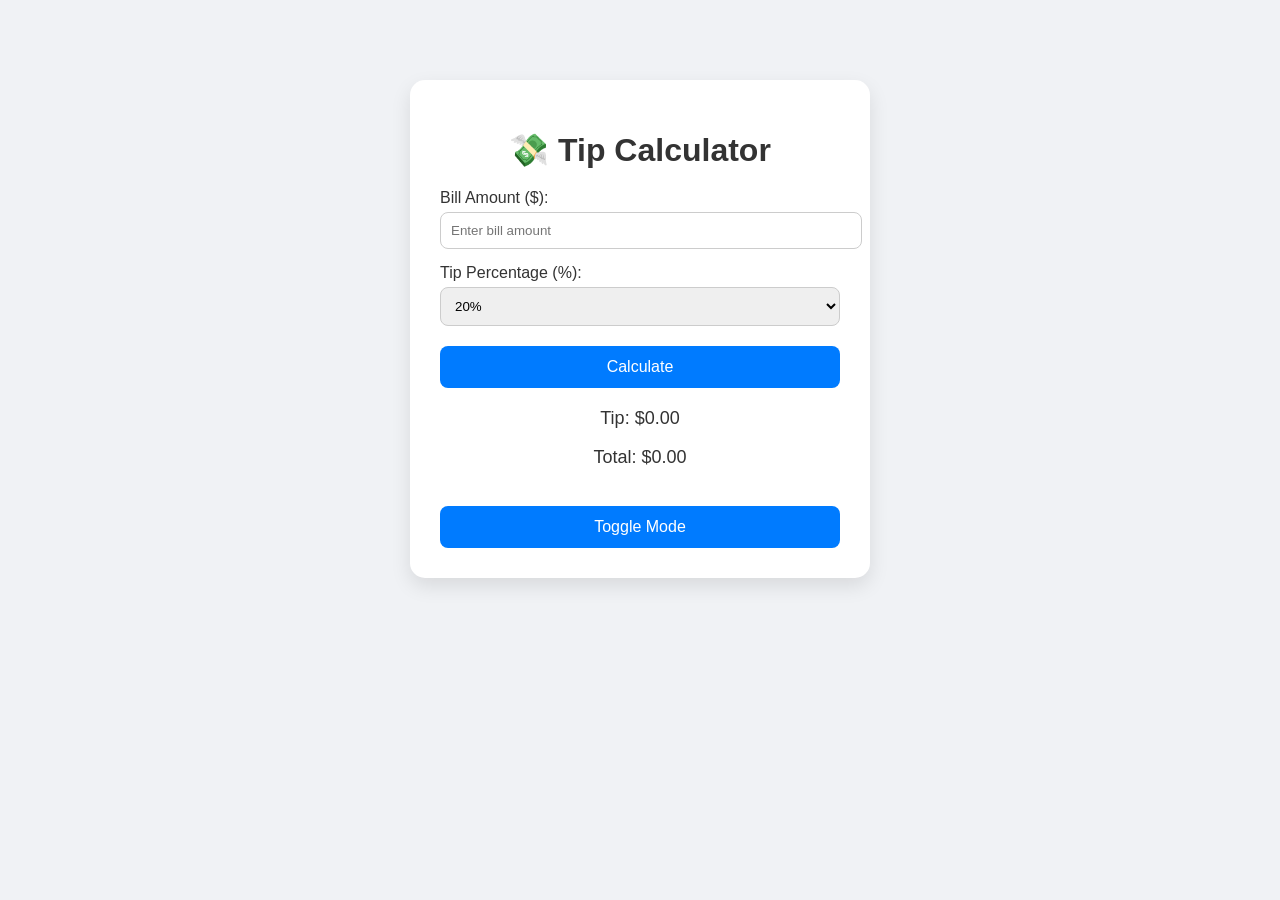
<file: index.html>
<!DOCTYPE html>
<html lang="en">
<head>
  <meta charset="UTF-8" />
  <meta name="viewport" content="width=device-width, initial-scale=1.0"/>
  <title>Tip Calculator</title>
  <link rel="stylesheet" href="DOM.css" />
</head>
<body>
  <div class="container">
    <h1>💸 Tip Calculator</h1>

    <label for="billAmount">Bill Amount ($):</label>
    <input type="number" id="billAmount" placeholder="Enter bill amount" />

    <label for="tipPercentage">Tip Percentage (%):</label>
    <select id="tipPercentage">
      <option value="10">10%</option>
      <option value="15">15%</option>
      <option value="20" selected>20%</option>
      <option value="custom">Custom</option>
    </select>

    <input type="number" id="customTip" placeholder="Enter custom tip %" style="display:none;" />

    <button id="calculateBtn">Calculate</button>

    <div class="result">
      <p id="tipAmount">Tip: $0.00</p>
      <p id="totalAmount">Total: $0.00</p>
    </div>

    <!-- Toggle Mode Button inside the container -->
    <button id="mode">Toggle Mode</button>
  </div>

  <script src="DOM.js"></script>
</body>
</html>
</file>
<file: DOM.css>
/* Base styles */
body {
  font-family: Arial, sans-serif;
  margin: 0;
  background-color: #f0f2f5;
  color: #333;
  transition: all 0.3s ease;
}

.container {
  max-width: 400px;
  margin: 80px auto;
  padding: 30px;
  background: #fff;
  border-radius: 15px;
  box-shadow: 0 8px 20px rgba(0,0,0,0.1);
  text-align: center;
}

h1 {
  margin-bottom: 20px;
}

label {
  display: block;
  margin-top: 15px;
  text-align: left;
}

input[type="number"], select {
  width: 100%;
  padding: 10px;
  margin-top: 5px;
  border: 1px solid #ccc;
  border-radius: 8px;
}

button {
  width: 100%;
  padding: 12px;
  margin-top: 20px;
  border: none;
  background: #007bff;
  color: white;
  font-size: 16px;
  border-radius: 8px;
  cursor: pointer;
  transition: background 0.3s ease;
}

button:hover {
  background: #0056b3;
}

.result {
  margin-top: 20px;
  font-size: 18px;
}

/* Dark mode */
body.dark {
  background-color: #121212;
  color: #f5f5f5;
}

body.dark .container {
  background-color: #1e1e1e;
  box-shadow: 0 8px 20px rgba(255,255,255,0.05);
}

body.dark input,
body.dark select {
  background: #333;
  color: #f5f5f5;
  border: 1px solid #555;
}

body.dark button {
  background: #bb86fc;
}

body.dark button:hover {
  background: #9b5de5;
}
</file>
